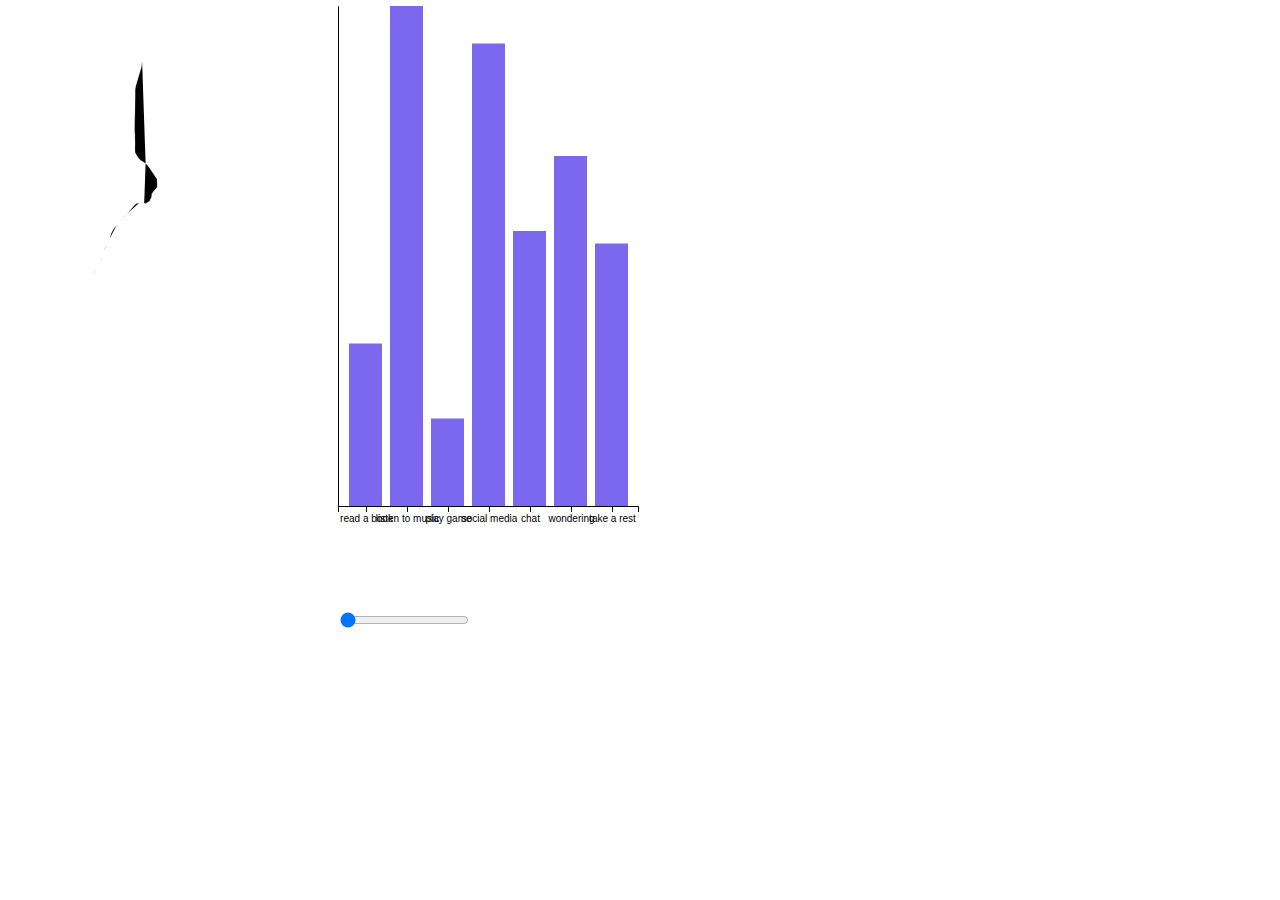
<file: PS01/index.html>
<!DOCTYPE html>
<html>
<head>
    <title>Load from CSV</title>

    <link rel="stylesheet" type="text/css" href="index.css">
    <link href="https://fonts.googleapis.com/css?family=Martel+Sans" rel="stylesheet">
    <script src="./queue.min.js"></script>
    <script src="./d3.v4.2.6.min.js"></script>

</head>

<body>

<div class="svgBox">
    <svg width="100%" height="100%" id="svg1"></svg>
</div>

<br>

<div class="svgBox2">
    <svg width="100%" height="100%" id="svg2"></svg>
    <input type="range" min="1987" max="2007" value="1" class="slider" id="mySlider" oninput="sliderMoved(value)">
</div>


</body>

<script src="./index.js"></script>

</html>
</file>
<file: PS01/index.css>
.svgBox{
    height: 500px;
    width: 300px;
    float: left;
}
.svgBox2{
    float: left;
    height: 600px;
    width: 500px;
    margin-top: -20px;
    margin-left: 30px;
}
</file>
